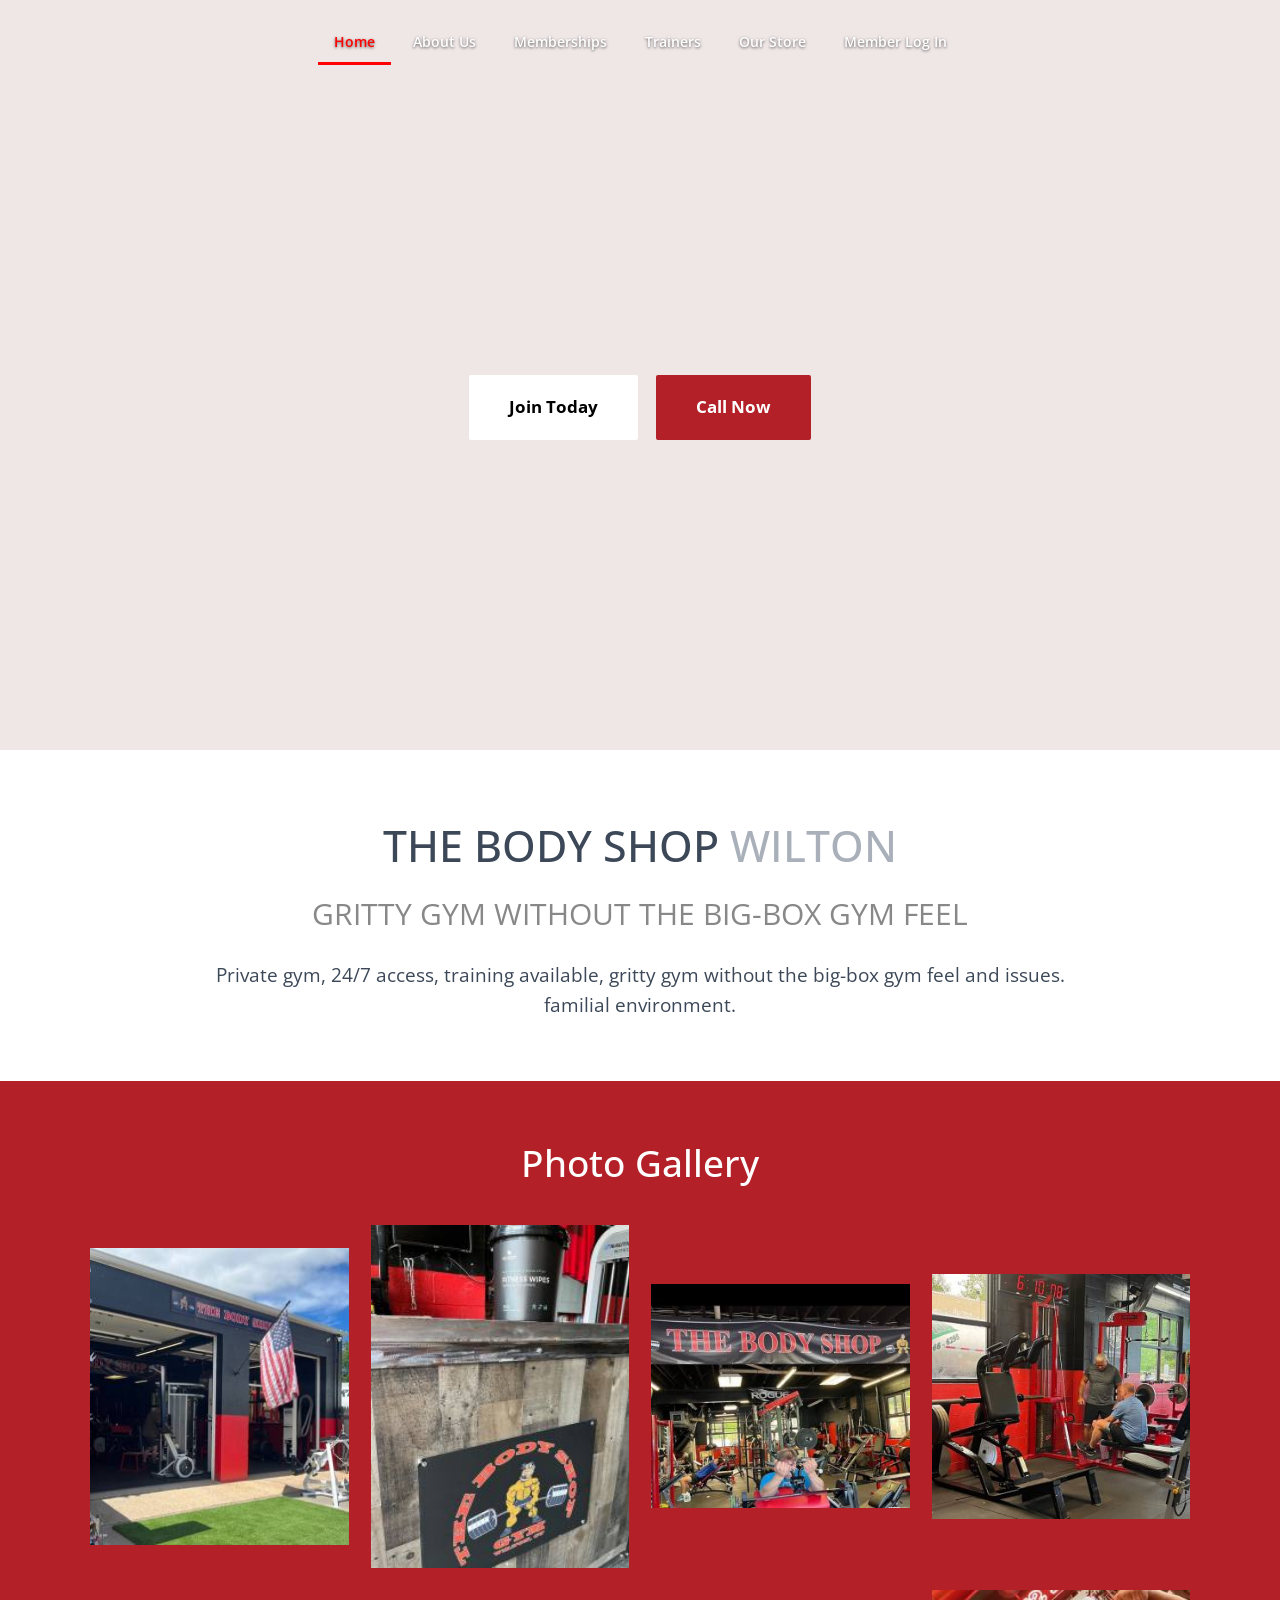
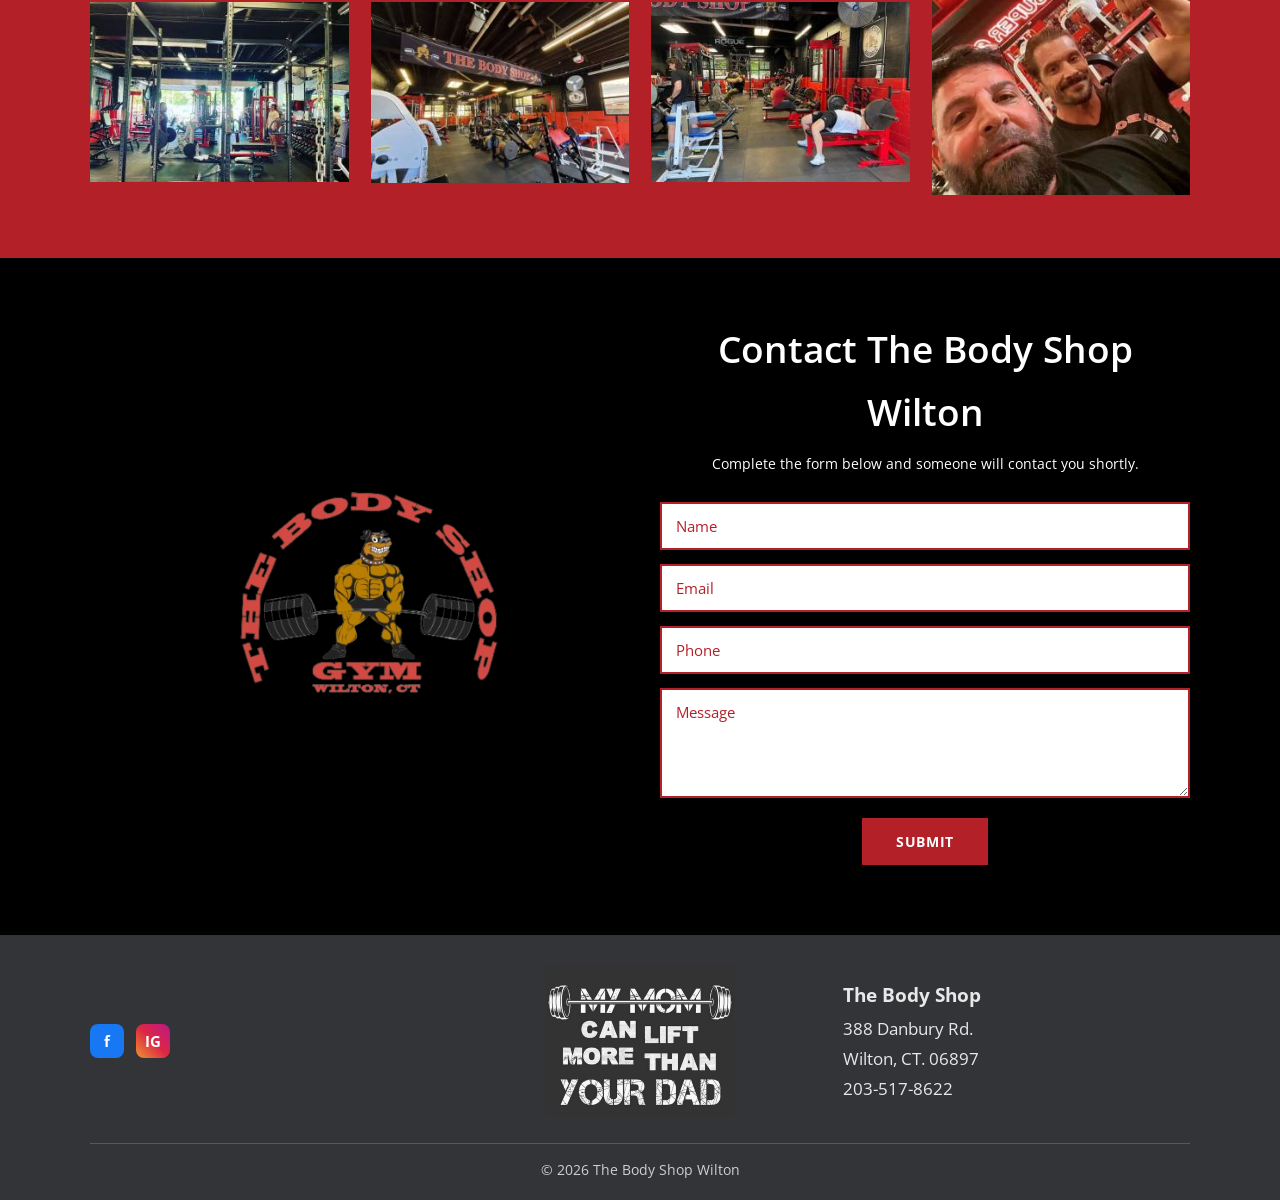
<file: index.html>
<!DOCTYPE html>
<html lang="en">
<head>
<meta charset="utf-8">
<meta name="viewport" content="width=device-width, initial-scale=1">
<title>The Body Shop Wilton &#8211; Gritty gym without the big-box gym feel!</title>
<link rel="icon" href="images/logo.png">
<link rel="preconnect" href="https://fonts.googleapis.com">
<link rel="preconnect" href="https://fonts.gstatic.com" crossorigin>
<link href="https://fonts.googleapis.com/css2?family=Open+Sans:wght@400;500;600;700&display=swap" rel="stylesheet">
<link rel="stylesheet" href="style.css">
</head>
<body>

<section class="hero">
  <nav class="hero-nav" aria-label="Main">
    <ul>
        <li><a href="index.html" class="current">Home</a></li>
        <li><a href="about-us.html">About Us</a></li>
        <li><a href="memberships-and-training-packages.html">Memberships</a></li>
        <li><a href="trainers.html">Trainers</a></li>
        <li><a href="product-store.html">Our Store</a></li>
        <li><a href="https://www.gyminsight.com/login" target="_blank" rel="noopener">Member Log In</a></li>
    </ul>
  </nav>
  <div class="hero-cta">
    <a class="btn-white" href="join-today.html">Join Today</a>
    <a class="btn-red" href="tel:+12035178622">Call Now</a>
  </div>
</section>

<section class="intro">
  <h3 class="headline">THE BODY SHOP <span class="lt">WILTON</span></h3>
  <p class="tagline">gritty gym without the big-box gym feel</p>
  <p class="blurb">Private gym, 24/7 access, training available, gritty gym without the big-box gym feel and issues. familial environment.</p>
</section>

<section class="gallery-band">
  <h2>Photo Gallery</h2>
  <div class="gallery-grid">
        <a href="images/gym-1.jpg" target="_blank" rel="noopener"><img src="images/gym-1.jpg" alt="The Body Shop Wilton" loading="lazy"></a>
        <a href="images/gym-2.jpg" target="_blank" rel="noopener"><img src="images/gym-2.jpg" alt="The Body Shop Wilton" loading="lazy"></a>
        <a href="images/gym-3.jpg" target="_blank" rel="noopener"><img src="images/gym-3.jpg" alt="The Body Shop Wilton" loading="lazy"></a>
        <a href="images/gym-4.jpg" target="_blank" rel="noopener"><img src="images/gym-4.jpg" alt="The Body Shop Wilton" loading="lazy"></a>
        <a href="images/gym-5.jpg" target="_blank" rel="noopener"><img src="images/gym-5.jpg" alt="The Body Shop Wilton" loading="lazy"></a>
        <a href="images/gym-6.jpg" target="_blank" rel="noopener"><img src="images/gym-6.jpg" alt="The Body Shop Wilton" loading="lazy"></a>
        <a href="images/gym-7.jpg" target="_blank" rel="noopener"><img src="images/gym-7.jpg" alt="The Body Shop Wilton" loading="lazy"></a>
        <a href="images/gym-8.jpg" target="_blank" rel="noopener"><img src="images/gym-8.jpg" alt="The Body Shop Wilton" loading="lazy"></a>
  </div>
</section>

<section class="contact-band">
  <div class="contact-grid">
    <div class="contact-logo"><img src="images/logo.png" alt="The Body Shop Gym Wilton CT"></div>
    <div>
      <h2>Contact The Body Shop Wilton</h2>
      <p class="sub">Complete the form below and someone will contact you shortly.</p>
      <form class="cform" action="mailto:bodyshopwilton@gmail.com" method="post" enctype="text/plain">
        <input type="text" name="name" placeholder="Name" required>
        <input type="email" name="email" placeholder="Email" required>
        <input type="tel" name="phone" placeholder="Phone">
        <textarea name="message" placeholder="Message"></textarea>
        <div class="submit-wrap"><button type="submit">Submit</button></div>
      </form>
    </div>
  </div>
</section>

<footer class="site-footer">
  <div class="footer-grid">
    <ul class="social">
      <li><a class="fb" href="https://facebook.com/TheBodyShopGymWilton" target="_blank" rel="noopener" aria-label="Facebook">f</a></li>
      <li><a class="ig" href="https://www.instagram.com/the_body_shop_wilton/" target="_blank" rel="noopener" aria-label="Instagram">IG</a></li>
    </ul>
    <div class="footer-humor"><img src="images/humor.png" alt=""></div>
    <div class="footer-address">
      <strong>The Body Shop</strong>
      388 Danbury Rd.<br>
      Wilton, CT. 06897<br>
      <a href="tel:+12035178622">203-517-8622</a>
    </div>
  </div>
  <hr class="footer-divider">
  <p class="colophon">&copy; 2026 The Body Shop Wilton</p>
</footer>
</body>
</html>
</file>
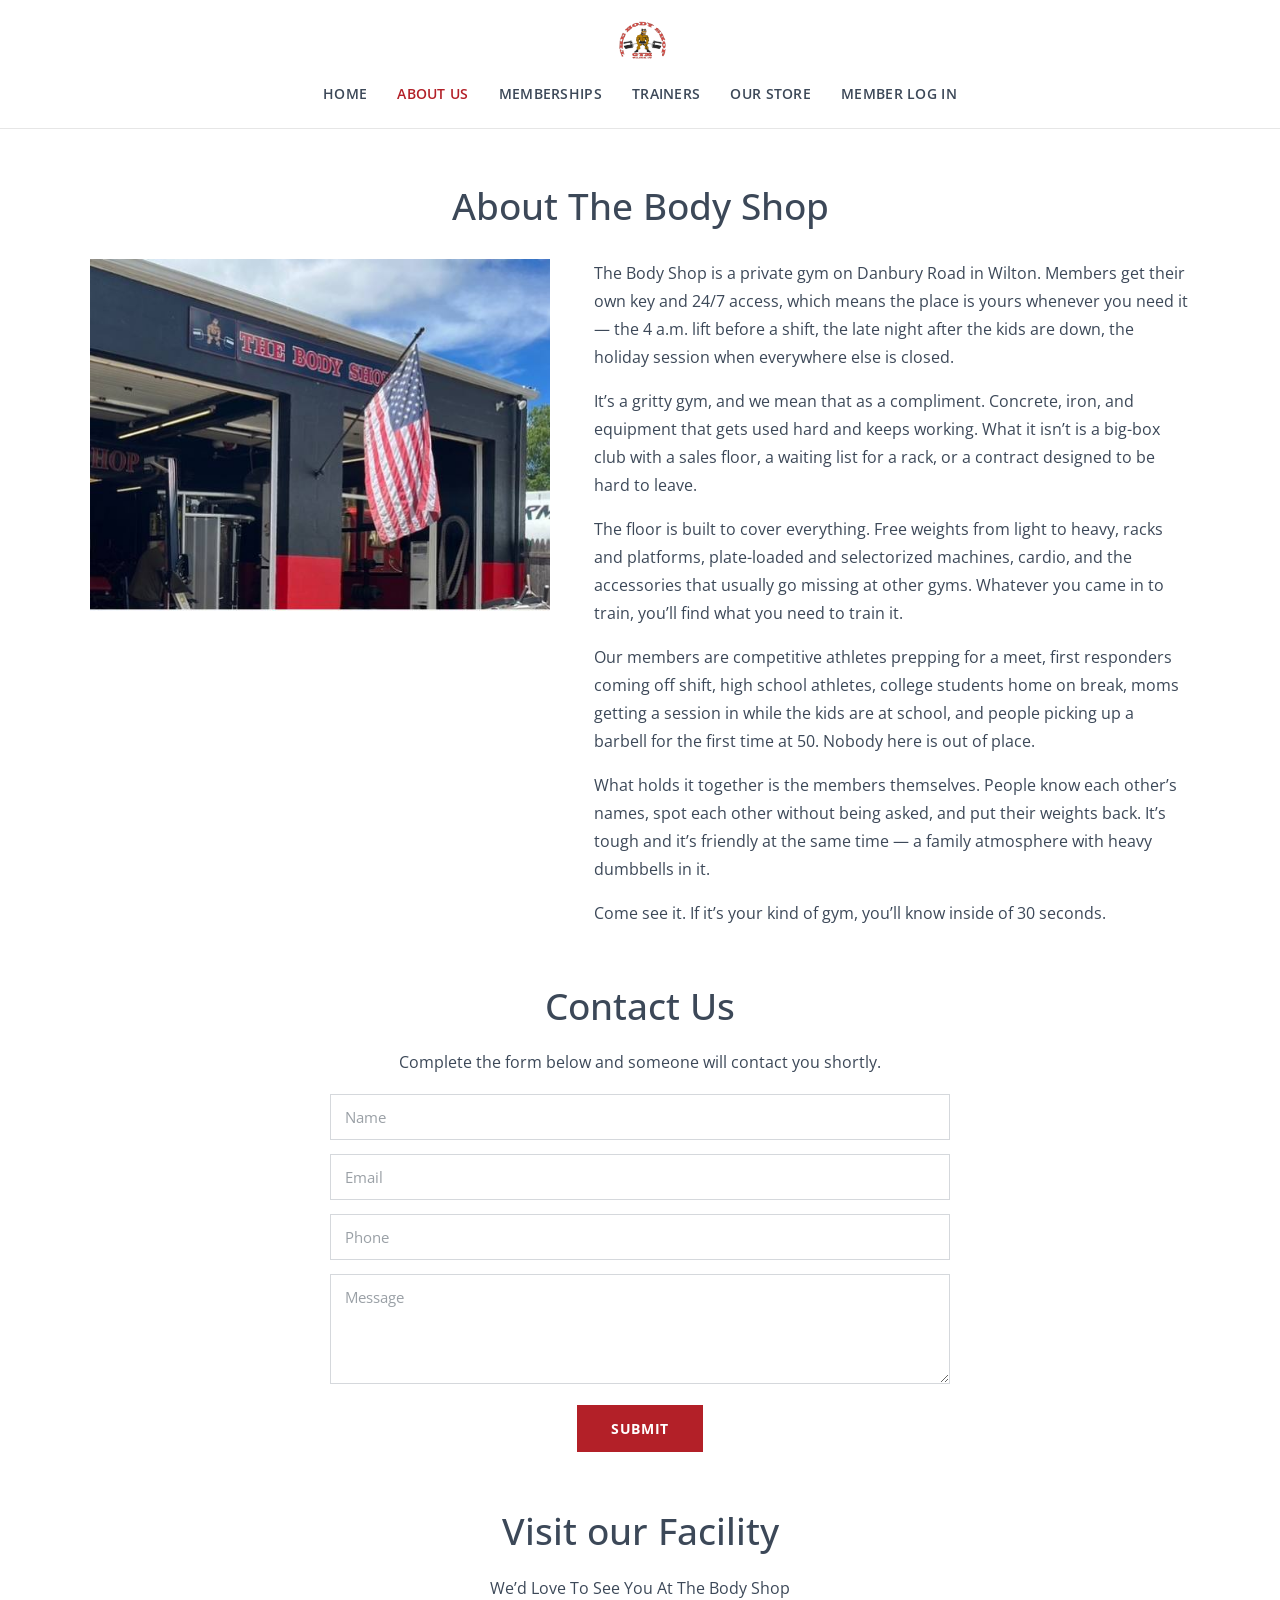
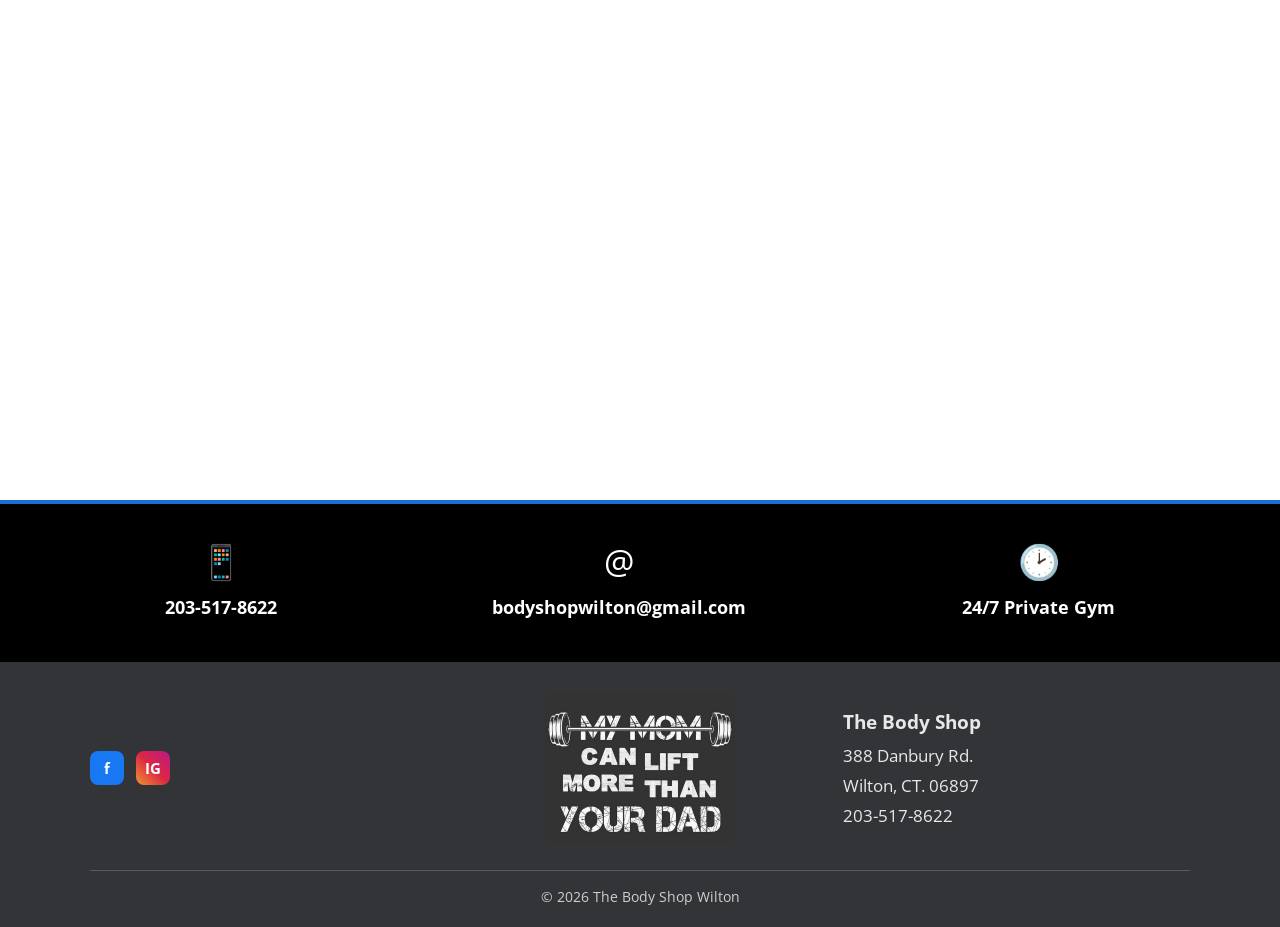
<file: about-us.html>
<!DOCTYPE html>
<html lang="en">
<head>
<meta charset="utf-8">
<meta name="viewport" content="width=device-width, initial-scale=1">
<title>About Us &#8211; The Body Shop Wilton</title>
<link rel="icon" href="images/logo.png">
<link rel="preconnect" href="https://fonts.googleapis.com">
<link rel="preconnect" href="https://fonts.gstatic.com" crossorigin>
<link href="https://fonts.googleapis.com/css2?family=Open+Sans:wght@400;500;600;700&display=swap" rel="stylesheet">
<link rel="stylesheet" href="style.css">
</head>
<body>

<header class="site-header">
  <a class="logo-link" href="index.html"><img class="logo" src="images/logo.png" alt="The Body Shop Wilton"></a>
  <nav class="main-nav" aria-label="Main">
      <a href="index.html">Home</a>
      <a href="about-us.html" class="current">About Us</a>
      <a href="memberships-and-training-packages.html">Memberships</a>
      <a href="trainers.html">Trainers</a>
      <a href="product-store.html">Our Store</a>
      <a href="https://www.gyminsight.com/login" target="_blank" rel="noopener">Member Log In</a>
  </nav>
</header>

<main class="page-body">
  <div class="container">
    <h2 class="title">About The Body Shop</h2>

    <div class="about-split">
      <div class="about-photo">
        <img src="images/storefront.jpg" alt="The Body Shop, 388 Danbury Rd, Wilton CT">
      </div>
      <div class="about-copy">
        <p>The Body Shop is a private gym on Danbury Road in Wilton. Members get their own key and 24/7 access, which means the place is yours whenever you need it &mdash; the 4 a.m. lift before a shift, the late night after the kids are down, the holiday session when everywhere else is closed.</p>

        <p>It&#8217;s a gritty gym, and we mean that as a compliment. Concrete, iron, and equipment that gets used hard and keeps working. What it isn&#8217;t is a big-box club with a sales floor, a waiting list for a rack, or a contract designed to be hard to leave.</p>

        <p>The floor is built to cover everything. Free weights from light to heavy, racks and platforms, plate-loaded and selectorized machines, cardio, and the accessories that usually go missing at other gyms. Whatever you came in to train, you&#8217;ll find what you need to train it.</p>

        <p>Our members are competitive athletes prepping for a meet, first responders coming off shift, high school athletes, college students home on break, moms getting a session in while the kids are at school, and people picking up a barbell for the first time at 50. Nobody here is out of place.</p>

        <p>What holds it together is the members themselves. People know each other&#8217;s names, spot each other without being asked, and put their weights back. It&#8217;s tough and it&#8217;s friendly at the same time &mdash; a family atmosphere with heavy dumbbells in it.</p>

        <p>Come see it. If it&#8217;s your kind of gym, you&#8217;ll know inside of 30 seconds.</p>
      </div>
    </div>

    <h2 class="sub">Contact Us</h2>
    <p>Complete the form below and someone will contact you shortly.</p>
    <div style="max-width:620px;margin:0 auto;text-align:left">
      <form class="cform cform-light" action="mailto:bodyshopwilton@gmail.com" method="post" enctype="text/plain">
        <input type="text" name="name" placeholder="Name" required>
        <input type="email" name="email" placeholder="Email" required>
        <input type="tel" name="phone" placeholder="Phone">
        <textarea name="message" placeholder="Message"></textarea>
        <div class="submit-wrap"><button type="submit">Submit</button></div>
      </form>
    </div>

    <h2 class="sub">Visit our Facility</h2>
    <p>We&#8217;d Love To See You At The Body Shop</p>
    <div class="map"><iframe title="Map to The Body Shop, 388 Danbury Rd, Wilton CT" src="https://maps.google.com/maps?q=388%20Danbury%20Rd.%20Wilton%2C%20CT.%2006897&amp;t=m&amp;z=15&amp;output=embed&amp;iwloc=near" loading="lazy"></iframe></div>
  </div>
</main>

<section class="icon-strip">
  <div class="icon-strip-inner">
    <div><span class="ico" aria-hidden="true">&#128241;</span><h3><a href="tel:+12035178622">203-517-8622</a></h3></div>
    <div><span class="ico" aria-hidden="true">&#64;</span><h3><a href="mailto:bodyshopwilton@gmail.com">bodyshopwilton@gmail.com</a></h3></div>
    <div><span class="ico" aria-hidden="true">&#128337;</span><h3>24/7 Private Gym</h3></div>
  </div>
</section>

<footer class="site-footer">
  <div class="footer-grid">
    <ul class="social">
      <li><a class="fb" href="https://facebook.com/TheBodyShopGymWilton" target="_blank" rel="noopener" aria-label="Facebook">f</a></li>
      <li><a class="ig" href="https://www.instagram.com/the_body_shop_wilton/" target="_blank" rel="noopener" aria-label="Instagram">IG</a></li>
    </ul>
    <div class="footer-humor"><img src="images/humor.png" alt=""></div>
    <div class="footer-address">
      <strong>The Body Shop</strong>
      388 Danbury Rd.<br>
      Wilton, CT. 06897<br>
      <a href="tel:+12035178622">203-517-8622</a>
    </div>
  </div>
  <hr class="footer-divider">
  <p class="colophon">&copy; 2026 The Body Shop Wilton</p>
</footer>
</body>
</html>
</file>
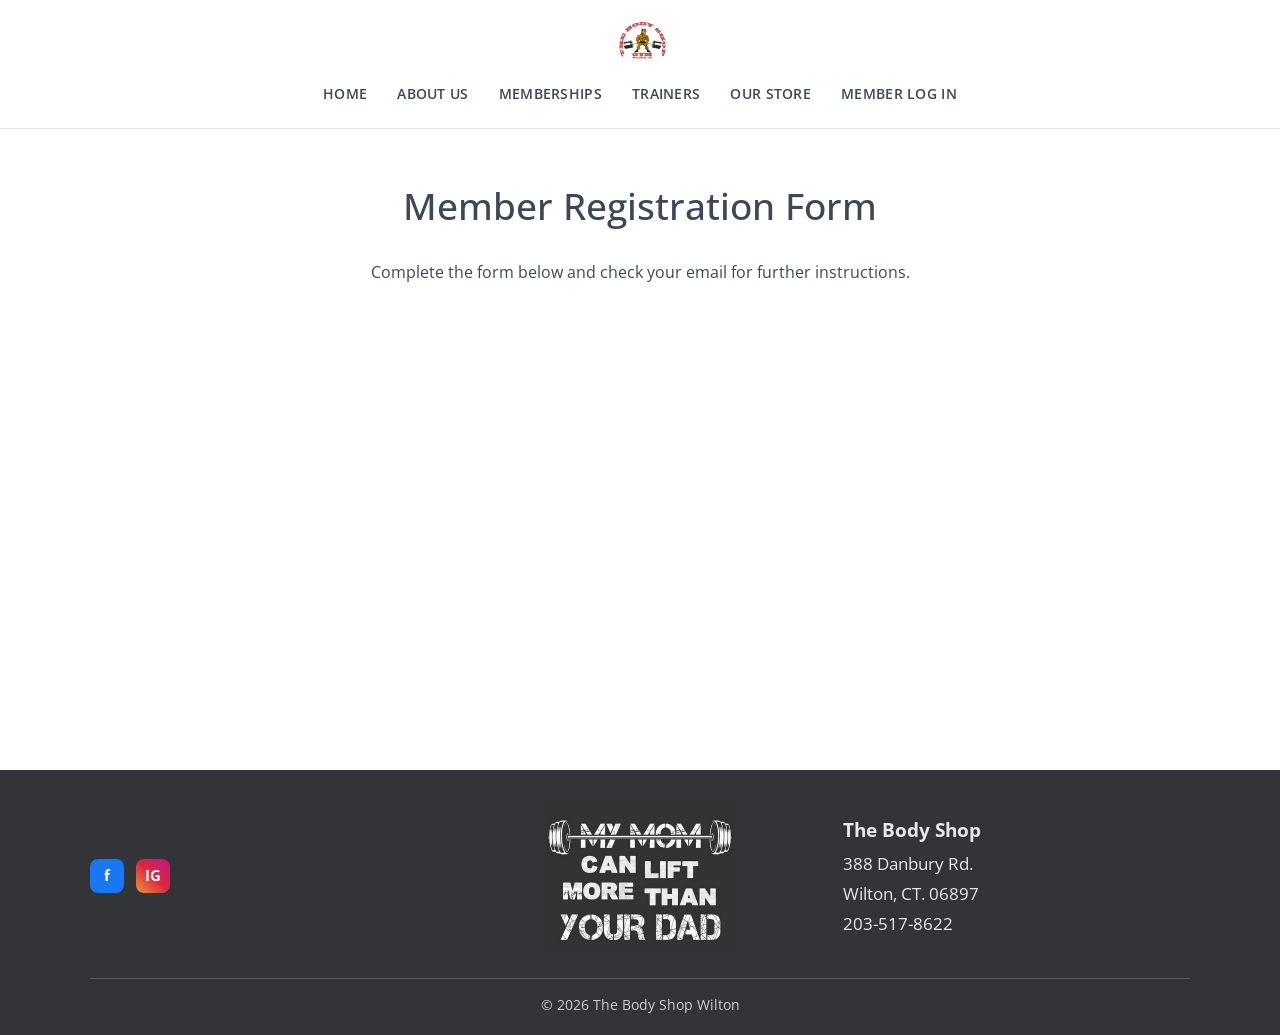
<file: join-today.html>
<!DOCTYPE html>
<html lang="en">
<head>
<meta charset="utf-8">
<meta name="viewport" content="width=device-width, initial-scale=1">
<title>Join Today &#8211; The Body Shop Wilton</title>
<link rel="icon" href="images/logo.png">
<link rel="preconnect" href="https://fonts.googleapis.com">
<link rel="preconnect" href="https://fonts.gstatic.com" crossorigin>
<link href="https://fonts.googleapis.com/css2?family=Open+Sans:wght@400;500;600;700&display=swap" rel="stylesheet">
<link rel="stylesheet" href="style.css">
</head>
<body>

<header class="site-header">
  <a class="logo-link" href="index.html"><img class="logo" src="images/logo.png" alt="The Body Shop Wilton"></a>
  <nav class="main-nav" aria-label="Main">
      <a href="index.html">Home</a>
      <a href="about-us.html">About Us</a>
      <a href="memberships-and-training-packages.html">Memberships</a>
      <a href="trainers.html">Trainers</a>
      <a href="product-store.html">Our Store</a>
      <a href="https://www.gyminsight.com/login" target="_blank" rel="noopener">Member Log In</a>
  </nav>
</header>

<main class="page-body">
  <div class="container">
    <h2 class="title">Member Registration Form</h2>
    <p>Complete the form below and check your email for further instructions.</p>
    <div class="widget-area">
      <div class="insight-widget" data-type="membership" id="ngN6Yv0wDgUUYBO"></div>
    </div>
  </div>
</main>

<footer class="site-footer">
  <div class="footer-grid">
    <ul class="social">
      <li><a class="fb" href="https://facebook.com/TheBodyShopGymWilton" target="_blank" rel="noopener" aria-label="Facebook">f</a></li>
      <li><a class="ig" href="https://www.instagram.com/the_body_shop_wilton/" target="_blank" rel="noopener" aria-label="Instagram">IG</a></li>
    </ul>
    <div class="footer-humor"><img src="images/humor.png" alt=""></div>
    <div class="footer-address">
      <strong>The Body Shop</strong>
      388 Danbury Rd.<br>
      Wilton, CT. 06897<br>
      <a href="tel:+12035178622">203-517-8622</a>
    </div>
  </div>
  <hr class="footer-divider">
  <p class="colophon">&copy; 2026 The Body Shop Wilton</p>
</footer>
<script>(function(d, s, id) {
var js, fjs = d.getElementsByTagName(s)[0];
if (d.getElementById(id)) return;
js = d.createElement(s); js.id = id;
js.src = 'https://widgets.gyminsight.com/insight-widget.js?d='+new Date().getTime();
fjs.parentNode.insertBefore(js, fjs);
}(document, 'script', 'insight-js'));</script>
</body>
</html>
</file>
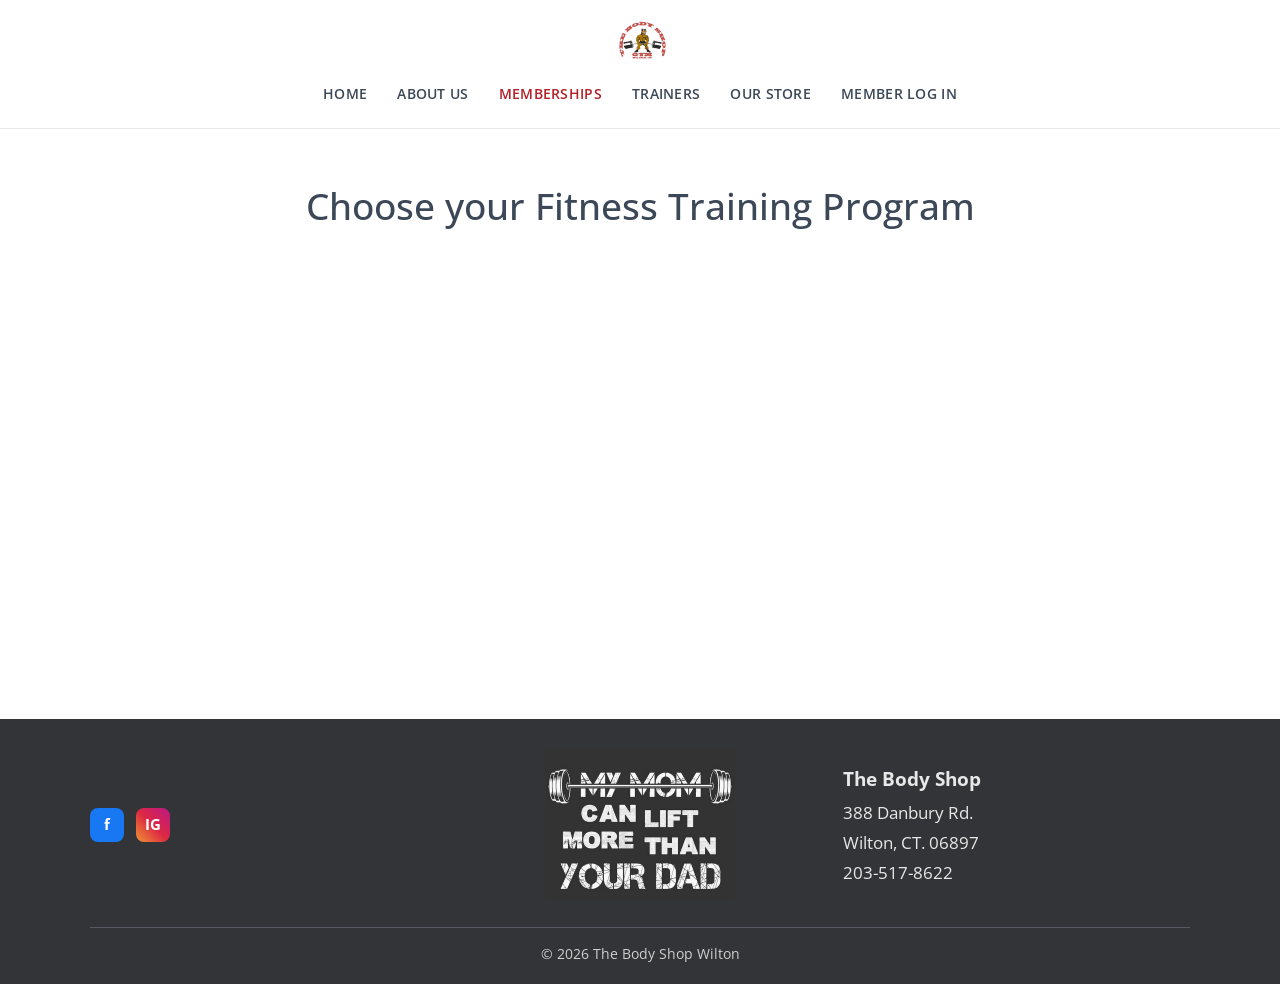
<file: memberships-and-training-packages.html>
<!DOCTYPE html>
<html lang="en">
<head>
<meta charset="utf-8">
<meta name="viewport" content="width=device-width, initial-scale=1">
<title>Memberships and Training Packages &#8211; The Body Shop Wilton</title>
<link rel="icon" href="images/logo.png">
<link rel="preconnect" href="https://fonts.googleapis.com">
<link rel="preconnect" href="https://fonts.gstatic.com" crossorigin>
<link href="https://fonts.googleapis.com/css2?family=Open+Sans:wght@400;500;600;700&display=swap" rel="stylesheet">
<link rel="stylesheet" href="style.css">
</head>
<body>

<header class="site-header">
  <a class="logo-link" href="index.html"><img class="logo" src="images/logo.png" alt="The Body Shop Wilton"></a>
  <nav class="main-nav" aria-label="Main">
      <a href="index.html">Home</a>
      <a href="about-us.html">About Us</a>
      <a href="memberships-and-training-packages.html" class="current">Memberships</a>
      <a href="trainers.html">Trainers</a>
      <a href="product-store.html">Our Store</a>
      <a href="https://www.gyminsight.com/login" target="_blank" rel="noopener">Member Log In</a>
  </nav>
</header>

<main class="page-body">
  <div class="container">
    <h2 class="title">Choose your Fitness Training Program</h2>
    <div class="widget-area">
      <div class="insight-widget" data-type="membership" id="ngN6Yv0wDgUUYBO"></div>
    </div>
  </div>
</main>

<footer class="site-footer">
  <div class="footer-grid">
    <ul class="social">
      <li><a class="fb" href="https://facebook.com/TheBodyShopGymWilton" target="_blank" rel="noopener" aria-label="Facebook">f</a></li>
      <li><a class="ig" href="https://www.instagram.com/the_body_shop_wilton/" target="_blank" rel="noopener" aria-label="Instagram">IG</a></li>
    </ul>
    <div class="footer-humor"><img src="images/humor.png" alt=""></div>
    <div class="footer-address">
      <strong>The Body Shop</strong>
      388 Danbury Rd.<br>
      Wilton, CT. 06897<br>
      <a href="tel:+12035178622">203-517-8622</a>
    </div>
  </div>
  <hr class="footer-divider">
  <p class="colophon">&copy; 2026 The Body Shop Wilton</p>
</footer>
<script>(function(d, s, id) {
var js, fjs = d.getElementsByTagName(s)[0];
if (d.getElementById(id)) return;
js = d.createElement(s); js.id = id;
js.src = 'https://widgets.gyminsight.com/insight-widget.js?d='+new Date().getTime();
fjs.parentNode.insertBefore(js, fjs);
}(document, 'script', 'insight-js'));</script>
</body>
</html>
</file>
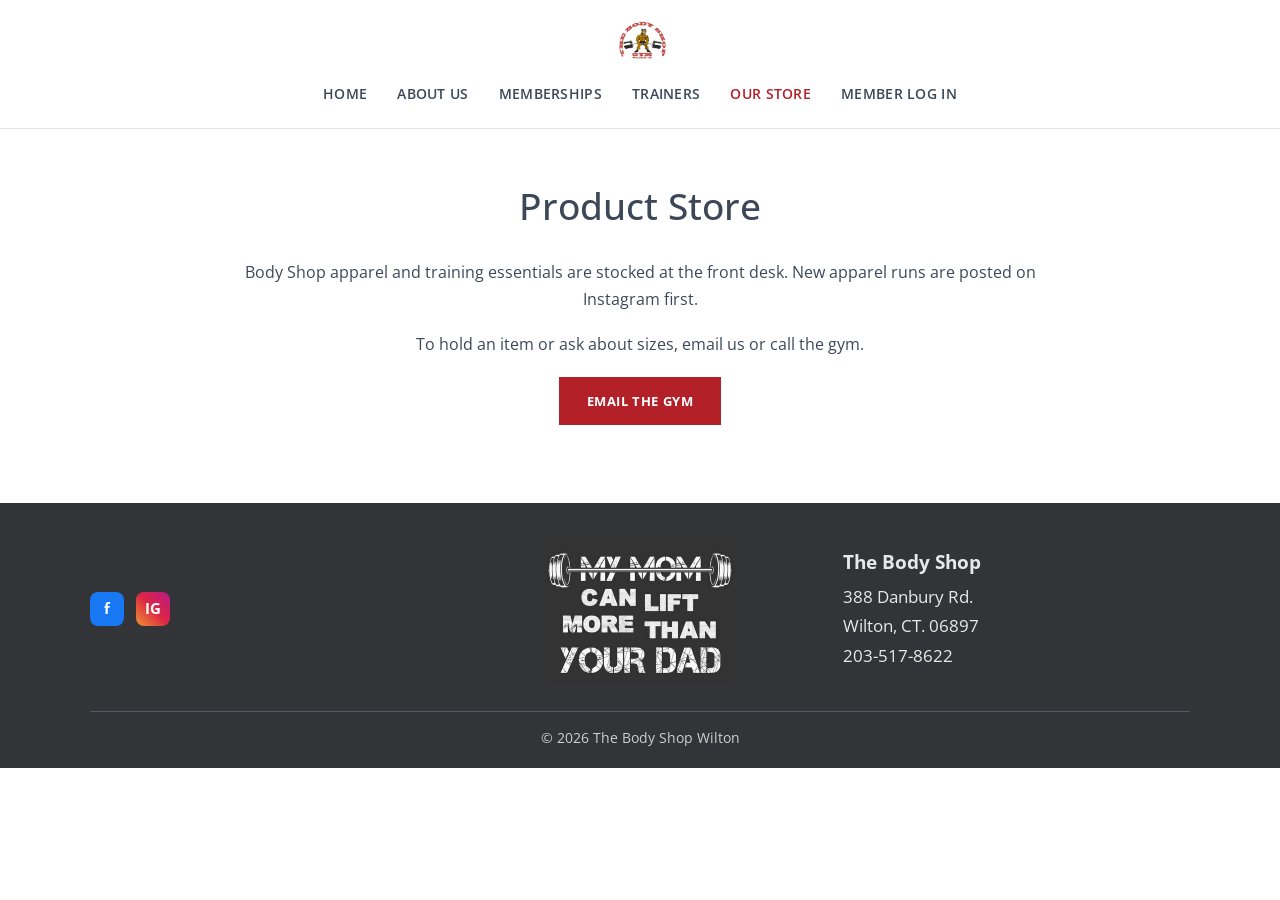
<file: product-store.html>
<!DOCTYPE html>
<html lang="en">
<head>
<meta charset="utf-8">
<meta name="viewport" content="width=device-width, initial-scale=1">
<title>Product Store &#8211; The Body Shop Wilton</title>
<link rel="icon" href="images/logo.png">
<link rel="preconnect" href="https://fonts.googleapis.com">
<link rel="preconnect" href="https://fonts.gstatic.com" crossorigin>
<link href="https://fonts.googleapis.com/css2?family=Open+Sans:wght@400;500;600;700&display=swap" rel="stylesheet">
<link rel="stylesheet" href="style.css">
</head>
<body>

<header class="site-header">
  <a class="logo-link" href="index.html"><img class="logo" src="images/logo.png" alt="The Body Shop Wilton"></a>
  <nav class="main-nav" aria-label="Main">
      <a href="index.html">Home</a>
      <a href="about-us.html">About Us</a>
      <a href="memberships-and-training-packages.html">Memberships</a>
      <a href="trainers.html">Trainers</a>
      <a href="product-store.html" class="current">Our Store</a>
      <a href="https://www.gyminsight.com/login" target="_blank" rel="noopener">Member Log In</a>
  </nav>
</header>

<main class="page-body">
  <div class="container">
    <h2 class="title">Product Store</h2>
    <p>Body Shop apparel and training essentials are stocked at the front desk. New apparel runs are posted on Instagram first.</p>
    <p>To hold an item or ask about sizes, email us or call the gym.</p>
    <p><a class="btn-red-sm" href="mailto:bodyshopwilton@gmail.com?subject=Store%20inquiry">Email the Gym</a></p>
  </div>
</main>

<footer class="site-footer">
  <div class="footer-grid">
    <ul class="social">
      <li><a class="fb" href="https://facebook.com/TheBodyShopGymWilton" target="_blank" rel="noopener" aria-label="Facebook">f</a></li>
      <li><a class="ig" href="https://www.instagram.com/the_body_shop_wilton/" target="_blank" rel="noopener" aria-label="Instagram">IG</a></li>
    </ul>
    <div class="footer-humor"><img src="images/humor.png" alt=""></div>
    <div class="footer-address">
      <strong>The Body Shop</strong>
      388 Danbury Rd.<br>
      Wilton, CT. 06897<br>
      <a href="tel:+12035178622">203-517-8622</a>
    </div>
  </div>
  <hr class="footer-divider">
  <p class="colophon">&copy; 2026 The Body Shop Wilton</p>
</footer>
</body>
</html>
</file>
<file: style.css>
/* The Body Shop Wilton — rebuild matching the live site */

:root{
  --ink:#3C4858;          /* body + heading colour */
  --red:#B32028;          /* section red / buttons */
  --navred:#FF0101;       /* active nav */
  --muted:#888888;        /* tagline grey */
  --footer:#323437;       /* footer band */
  --rule:#e6e6e6;
}
*{box-sizing:border-box}
html{scroll-behavior:smooth}
body{
  margin:0;font-family:"Open Sans","Helvetica Neue",Arial,sans-serif;
  font-size:14px;line-height:1.7;color:var(--ink);background:#fff;
  -webkit-font-smoothing:antialiased;
}
img{max-width:100%;height:auto;display:block}
a{color:inherit}
:focus-visible{outline:2px solid var(--red);outline-offset:2px}
.container{max-width:1140px;margin:0 auto;padding:0 20px}

/* ---------------- HOME: hero with nav over the photo ---------------- */
.hero{
  position:relative;min-height:750px;
  background:url("https://bodyshopgymwilton.com/wp-content/uploads/2023/06/homepage-header.jpg") center/cover no-repeat #efe6e6;
  display:flex;flex-direction:column;
}
.hero-nav{padding:22px 20px 0}
.hero-nav ul{
  list-style:none;margin:0;padding:0;display:flex;justify-content:center;flex-wrap:wrap;gap:6px;
}
.hero-nav a{
  color:#fff;text-decoration:none;font-size:14px;font-weight:600;padding:8px 16px;display:block;
  text-shadow:0 1px 3px rgba(0,0,0,.6);
}
.hero-nav a:hover{color:var(--navred)}
.hero-nav a.current{color:var(--navred);border-bottom:3px solid var(--navred)}
.hero-cta{
  flex:1;display:flex;align-items:center;justify-content:center;gap:18px;flex-wrap:wrap;padding:20px;
}
.btn-white{
  background:#fff;color:#000;text-decoration:none;font-weight:700;font-size:17px;
  padding:18px 40px;display:inline-block;border-radius:2px;
}
.btn-white:hover{background:#f1f1f1}
.btn-red{
  background:var(--red);color:#fff;text-decoration:none;font-weight:700;font-size:17px;
  padding:18px 40px;display:inline-block;border-radius:2px;
}
.btn-red:hover{background:#c9242d;color:#fff}

/* home intro */
.intro{background:#fff;text-align:center;padding:70px 20px 60px}
.headline{
  font-size:43px;font-weight:500;color:var(--ink);margin:0 0 22px;line-height:1.2;
}
.headline .lt{color:#a9b0ba}
.tagline{
  font-size:30px;color:var(--muted);margin:0 0 26px;text-transform:uppercase;line-height:1.35;
}
.intro p.blurb{font-size:19px;max-width:900px;margin:0 auto;line-height:1.6}

/* photo gallery band */
.gallery-band{background:var(--red);padding:25px 0 63px;text-align:center}
.gallery-band h2{
  font-size:37px;font-weight:500;color:#fff;margin:26px 0 30px;
}
.gallery-grid{
  display:grid;grid-template-columns:repeat(auto-fit,minmax(230px,1fr));
  gap:22px;max-width:1140px;margin:0 auto;padding:0 20px;align-items:center;
}
.gallery-grid a{display:block}
.gallery-grid img{width:100%;height:auto}

/* contact band */
.contact-band{background:#000;color:#fff;padding:60px 0 70px}
.contact-grid{
  max-width:1140px;margin:0 auto;padding:0 20px;display:grid;
  grid-template-columns:1fr 1fr;gap:40px;align-items:center;
}
.contact-band h2{font-size:37px;font-weight:600;color:#fff;margin:0 0 8px;text-align:center}
.contact-band .sub{text-align:center;margin:0 0 26px;font-size:14px}
.contact-logo img{max-width:420px;margin:0 auto}
.cform input,.cform textarea{
  width:100%;padding:12px 14px;margin-bottom:14px;border:2px solid var(--red);
  font-family:inherit;font-size:15px;color:var(--red);background:#fff;
}
.cform textarea{resize:vertical;min-height:110px}
.cform ::placeholder{color:var(--red);opacity:1}
.cform .submit-wrap{text-align:center}
.cform button{
  background:var(--red);color:#fff;border:0;padding:14px 34px;font-family:inherit;
  font-size:14px;font-weight:700;letter-spacing:.6px;text-transform:uppercase;cursor:pointer;
}
.cform button:hover{background:#c9242d}

/* ---------------- INNER PAGES ---------------- */
.site-header{background:#fff;padding:14px 20px 0;border-bottom:1px solid var(--rule)}
.logo-link{display:block;text-align:center}
.logo{height:52px;width:auto;margin:0 auto 8px}
.main-nav{display:flex;justify-content:center;flex-wrap:wrap;padding-bottom:14px}
.main-nav a{
  text-decoration:none;color:var(--ink);font-size:14px;font-weight:600;
  text-transform:uppercase;letter-spacing:.3px;padding:8px 15px;
}
.main-nav a:hover{color:var(--red)}
.main-nav a.current{color:var(--red)}

.page-body{padding:54px 0 60px;text-align:center}
.page-body h2.title{font-size:37px;font-weight:500;color:var(--ink);margin:0 0 30px;line-height:1.25}
.page-body h2.sub{font-size:37px;font-weight:500;color:var(--ink);margin:56px 0 20px;line-height:1.25}
.page-body p{max-width:820px;margin:0 auto 18px;font-size:16px}
.feature-img{max-width:564px;margin:0 auto}
.widget-area{max-width:1000px;margin:24px auto 0;text-align:left;min-height:400px}
.map iframe{width:100%;height:420px;border:0;display:block;max-width:1000px;margin:0 auto}

/* icon strip (About page) */
.icon-strip{background:#000;border-top:4px solid #1A6FD4;padding:40px 20px}
.icon-strip-inner{
  max-width:1140px;margin:0 auto;display:flex;justify-content:space-around;gap:26px;
  flex-wrap:wrap;text-align:center;color:#fff;
}
.icon-strip .ico{font-size:34px;line-height:1;display:block;margin-bottom:14px}
.icon-strip h3{font-size:18px;font-weight:700;margin:0}
.icon-strip a{color:#fff;text-decoration:none}
.icon-strip a:hover{text-decoration:underline}

/* trainers */
.trainer{
  max-width:900px;margin:0 auto;display:flex;gap:34px;align-items:flex-start;text-align:left;
}
.trainer + .trainer{
  margin-top:70px;padding-top:70px;border-top:1px solid var(--rule);
}
@media (max-width:782px){
  .trainer + .trainer{margin-top:48px;padding-top:48px}
}
.trainer-photo{flex:0 0 280px;max-width:280px}
.trainer-name{font-size:28px;font-weight:600;color:var(--ink);margin:0 0 4px}
.trainer-cred{font-size:13px;text-transform:uppercase;letter-spacing:.6px;color:var(--red);margin:0 0 16px}
.trainer p{margin:0 0 14px;max-width:none;text-align:left}
.trainer-facts{list-style:none;margin:0 0 20px;padding:0;font-size:15px}
.trainer-facts li{padding:7px 0;border-top:1px solid var(--rule)}
.trainer-facts b{color:var(--ink);font-weight:600;margin-right:8px}
.trainer-links{margin:0 0 20px;display:flex;gap:20px;flex-wrap:wrap}
.trainer-links a{font-size:14px;color:var(--red);text-decoration:none;border-bottom:1px solid rgba(179,32,40,.35)}
.trainer-links a:hover{border-bottom-color:var(--red)}
.btn-red-sm{
  background:var(--red);color:#fff;text-decoration:none;display:inline-block;
  padding:13px 28px;font-size:13px;font-weight:700;letter-spacing:.6px;text-transform:uppercase;
}
.btn-red-sm:hover{background:#c9242d;color:#fff}

/* ---------------- FOOTER ---------------- */
.site-footer{background:var(--footer);color:#e8e8e8;padding:30px 0 18px}
.footer-grid{
  max-width:1140px;margin:0 auto;padding:0 20px;display:grid;
  grid-template-columns:1fr 1fr 1fr;gap:30px;align-items:center;
}
.social{display:flex;gap:12px;list-style:none;margin:0;padding:0}
.social a{
  width:34px;height:34px;border-radius:8px;display:flex;align-items:center;justify-content:center;
  color:#fff;text-decoration:none;font-size:15px;font-weight:700;
}
.social .fb{background:#1877F2}
.social .ig{background:linear-gradient(45deg,#f09433,#dc2743,#bc1888)}
.footer-humor{max-width:190px;margin:0 auto}
.footer-address{text-align:left;line-height:1.75;font-size:17px}
.footer-address strong{display:block;font-weight:700;font-size:19px;margin-bottom:2px}
.footer-address a{text-decoration:none}
.footer-divider{border:0;border-top:1px solid #565961;max-width:1100px;margin:26px auto 14px}
.colophon{text-align:center;font-size:14px;color:#cfcfcf;margin:0}

@media (max-width:900px){
  .contact-grid{grid-template-columns:1fr}
  .footer-grid{grid-template-columns:1fr;text-align:center;justify-items:center}
  .footer-address{text-align:center}
}
@media (max-width:782px){
  .hero{min-height:520px}
  .headline{font-size:31px}
  .tagline{font-size:22px}
  .gallery-band h2,.page-body h2.title,.page-body h2.sub,.contact-band h2{font-size:27px}
  .main-nav a,.hero-nav a{padding:7px 10px;font-size:13px}
  .trainer{flex-direction:column;gap:22px}
  .trainer-photo{flex:none;max-width:300px;margin:0 auto}
  .map iframe{height:320px}
}

/* light contact form on inner pages */
.cform-light input,.cform-light textarea{border:1px solid #d5d8dc;color:var(--ink)}
.cform-light ::placeholder{color:#9aa0a6}

/* link icons on the trainers page */
.trainer-links a{display:inline-flex;align-items:center;gap:8px}
.lnk-ico{width:20px;height:20px;flex:0 0 20px;border-radius:5px;display:block}

/* about page: photo beside narrative */
.about-split{
  display:grid;grid-template-columns:minmax(0,460px) minmax(0,1fr);
  gap:44px;align-items:start;text-align:left;max-width:1140px;margin:0 auto;
}
.about-photo img{width:100%}
.about-copy p{max-width:none;margin:0 0 16px;font-size:16px;line-height:1.75}
.about-copy p:last-child{margin-bottom:0}
@media (max-width:900px){
  .about-split{grid-template-columns:1fr;gap:26px}
  .about-photo{max-width:520px;margin:0 auto}
}
</file>
